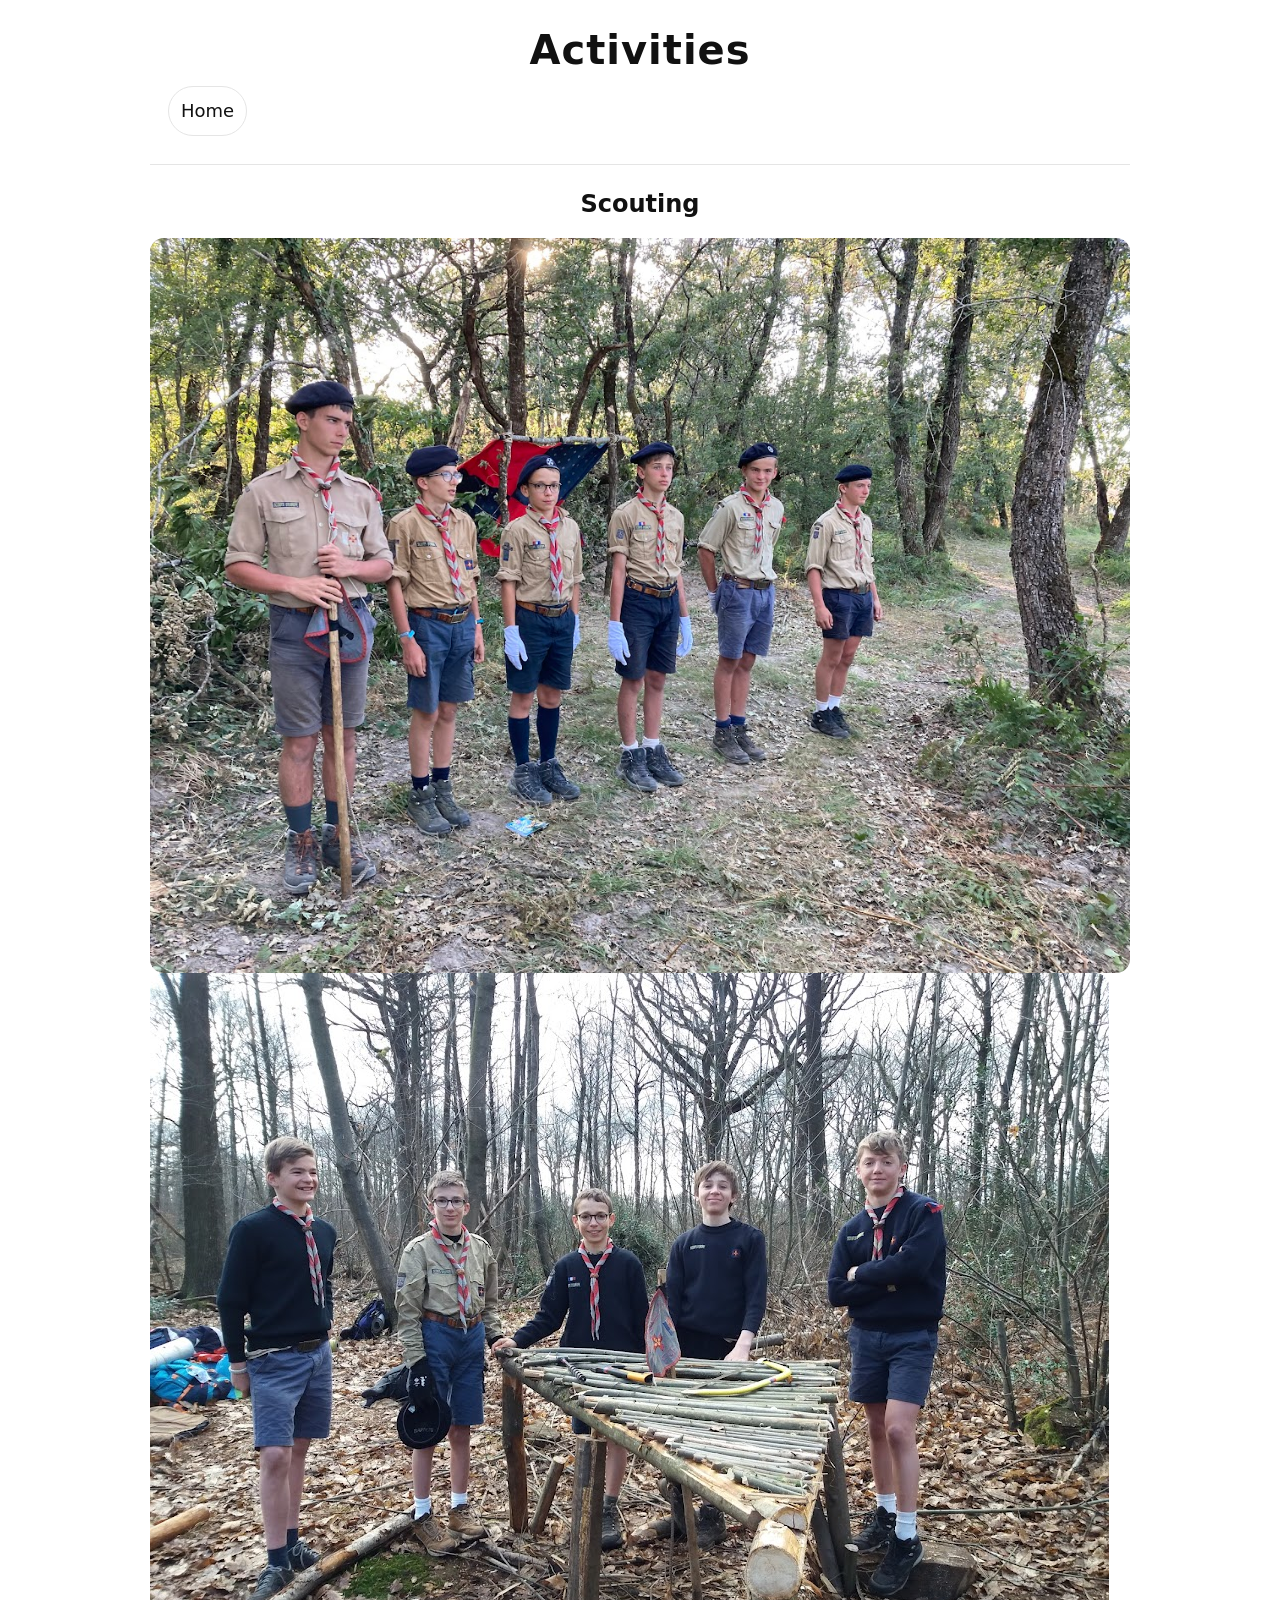
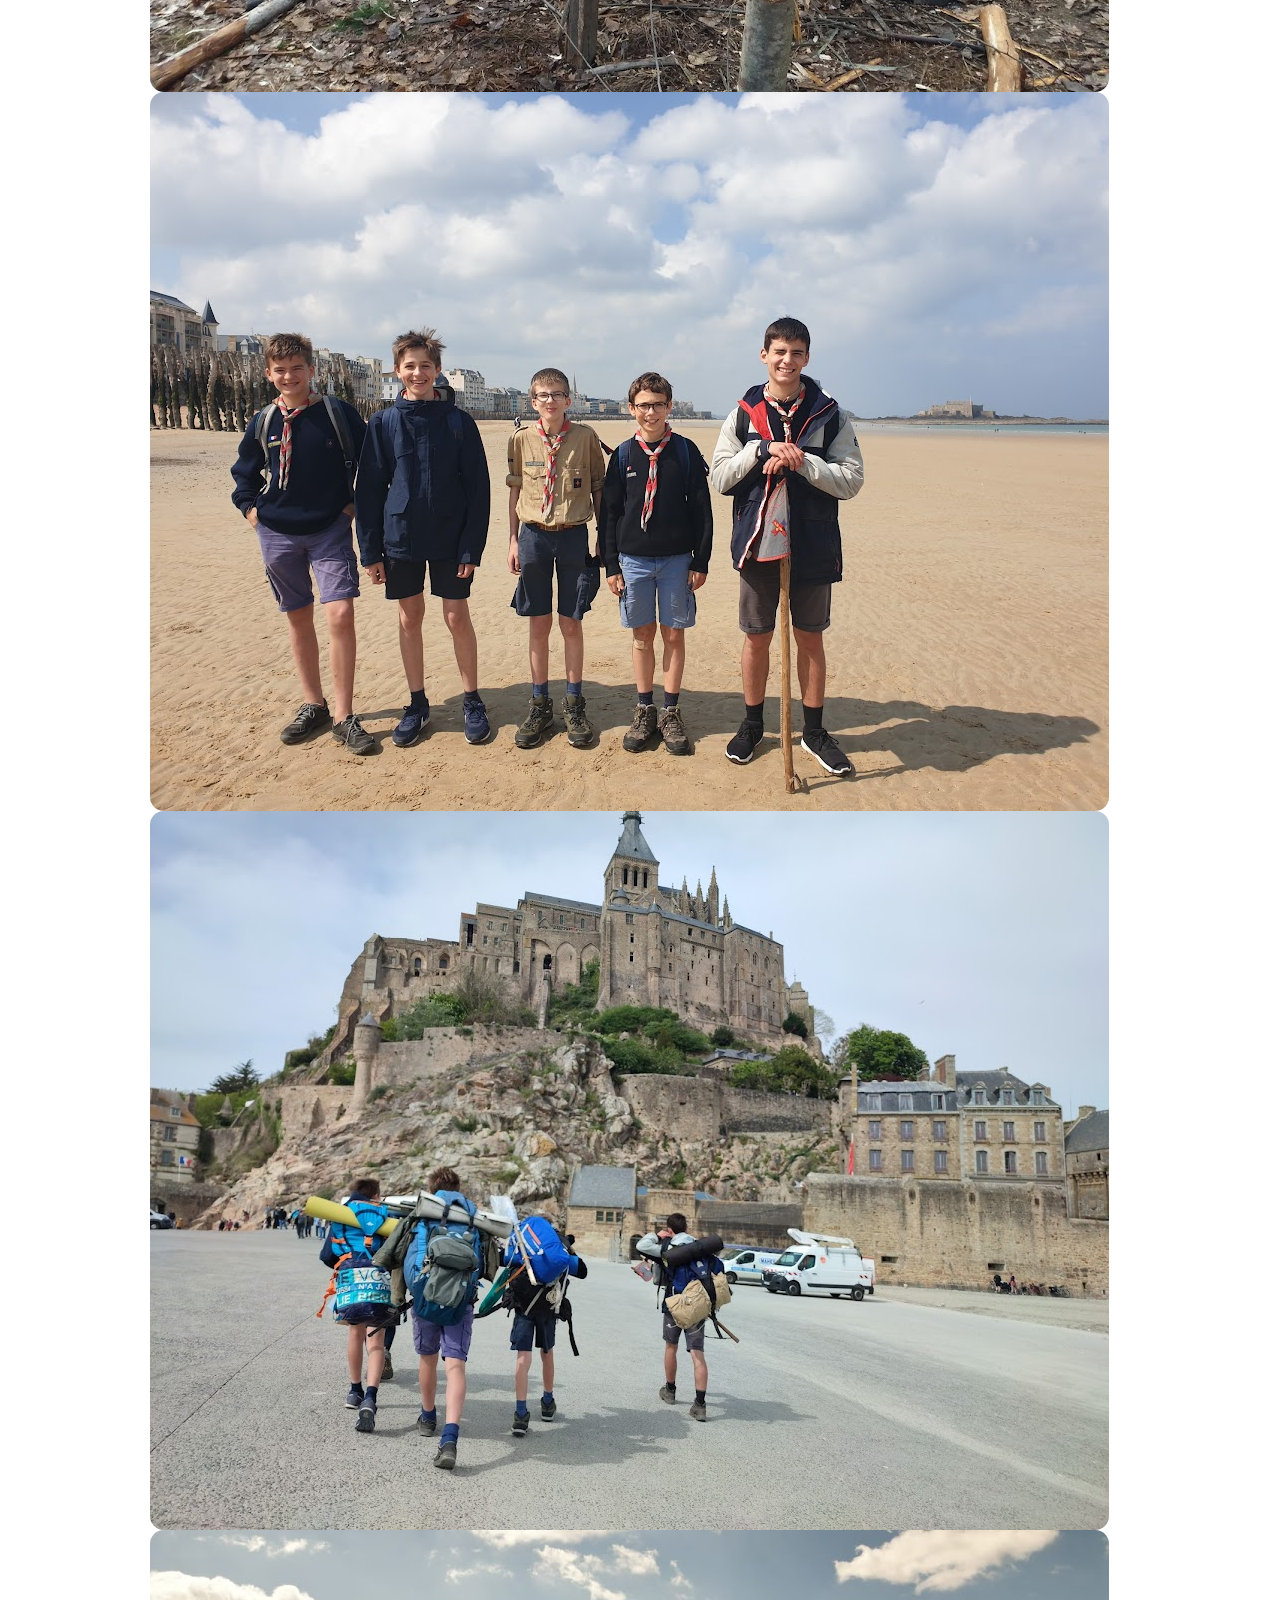
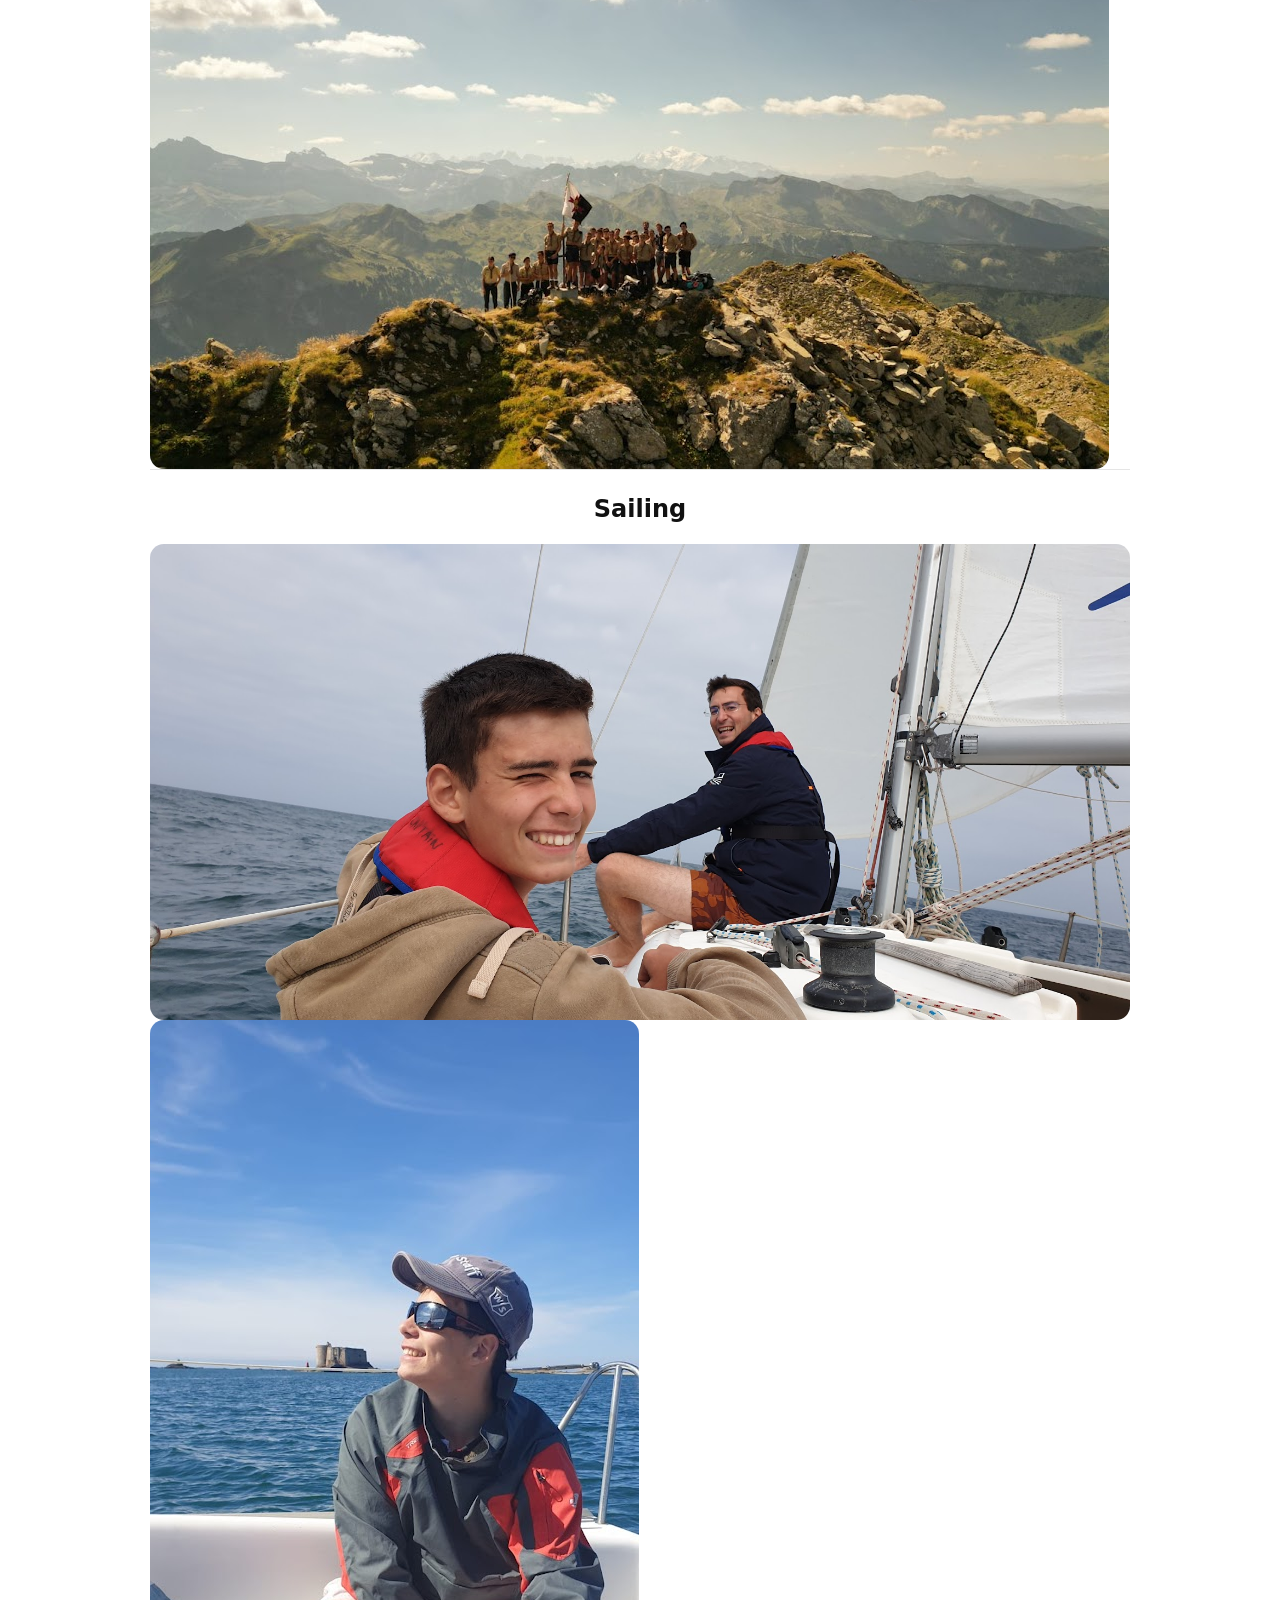
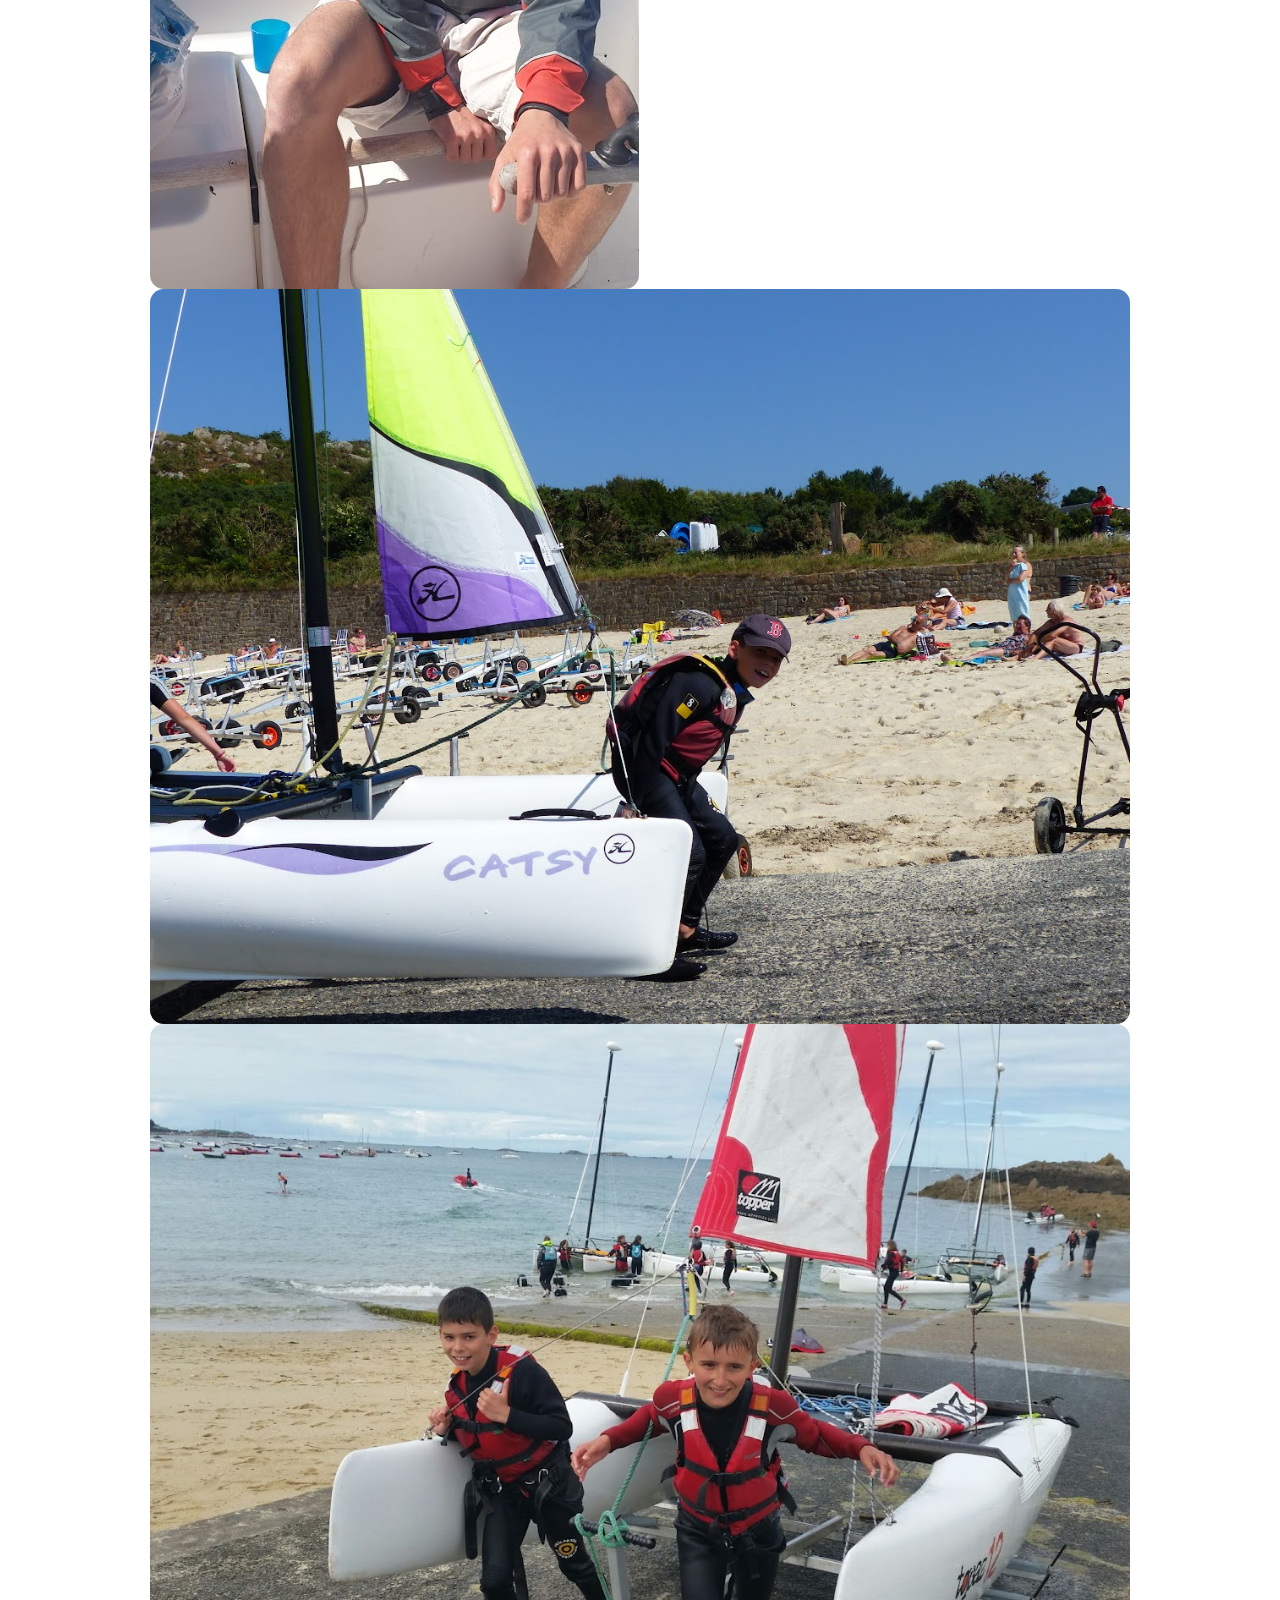
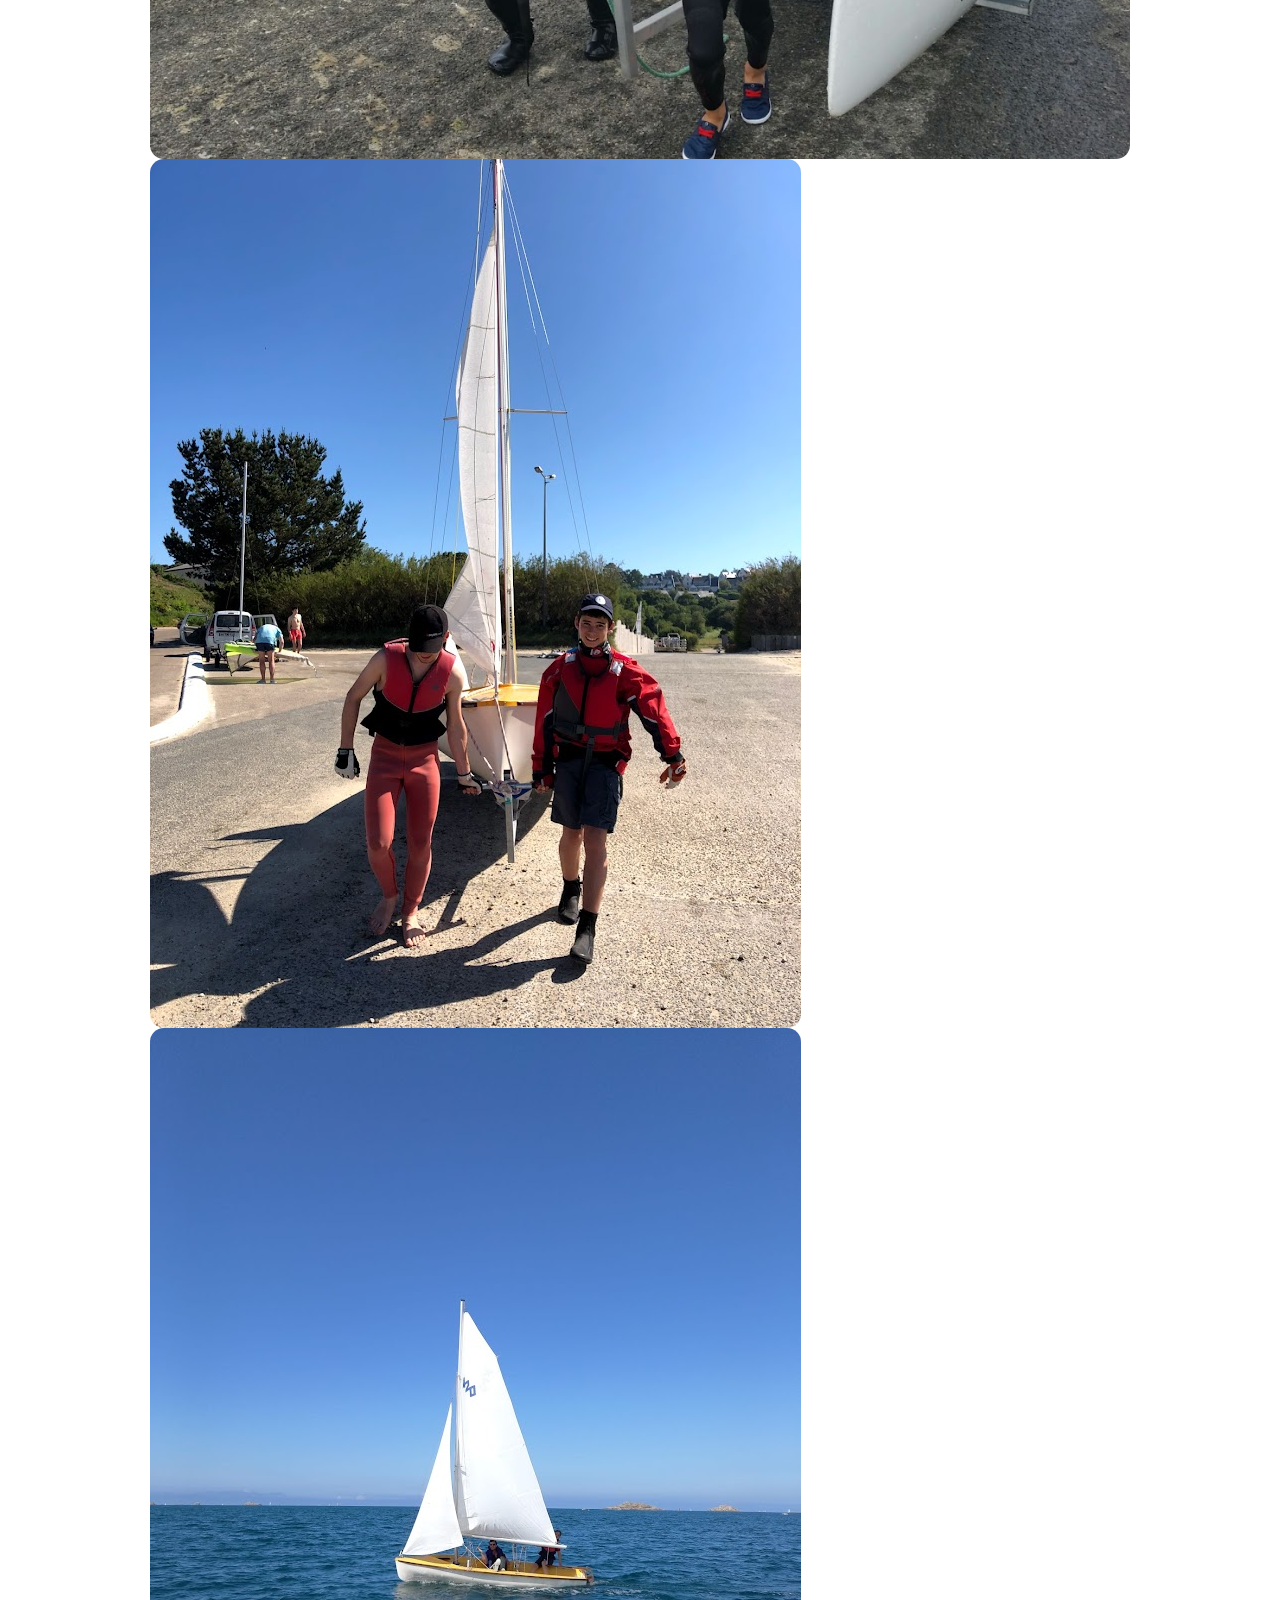
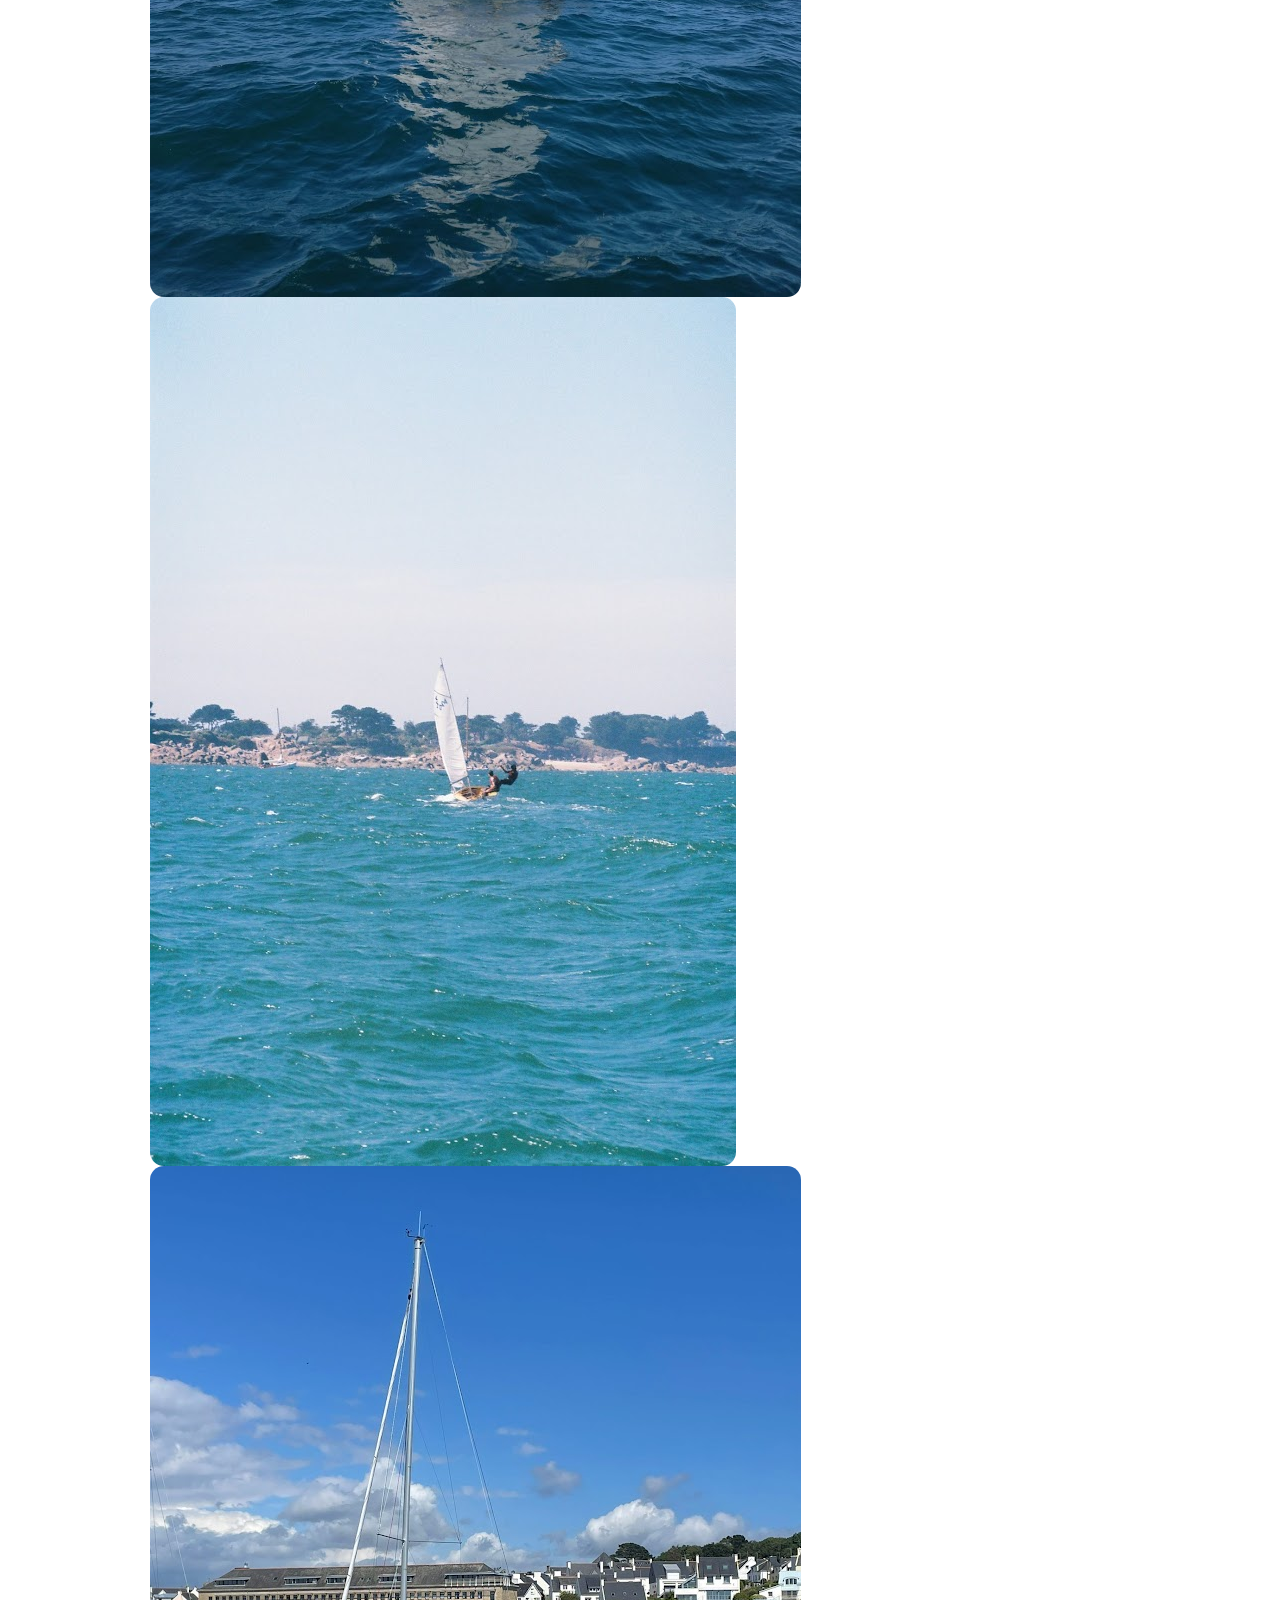
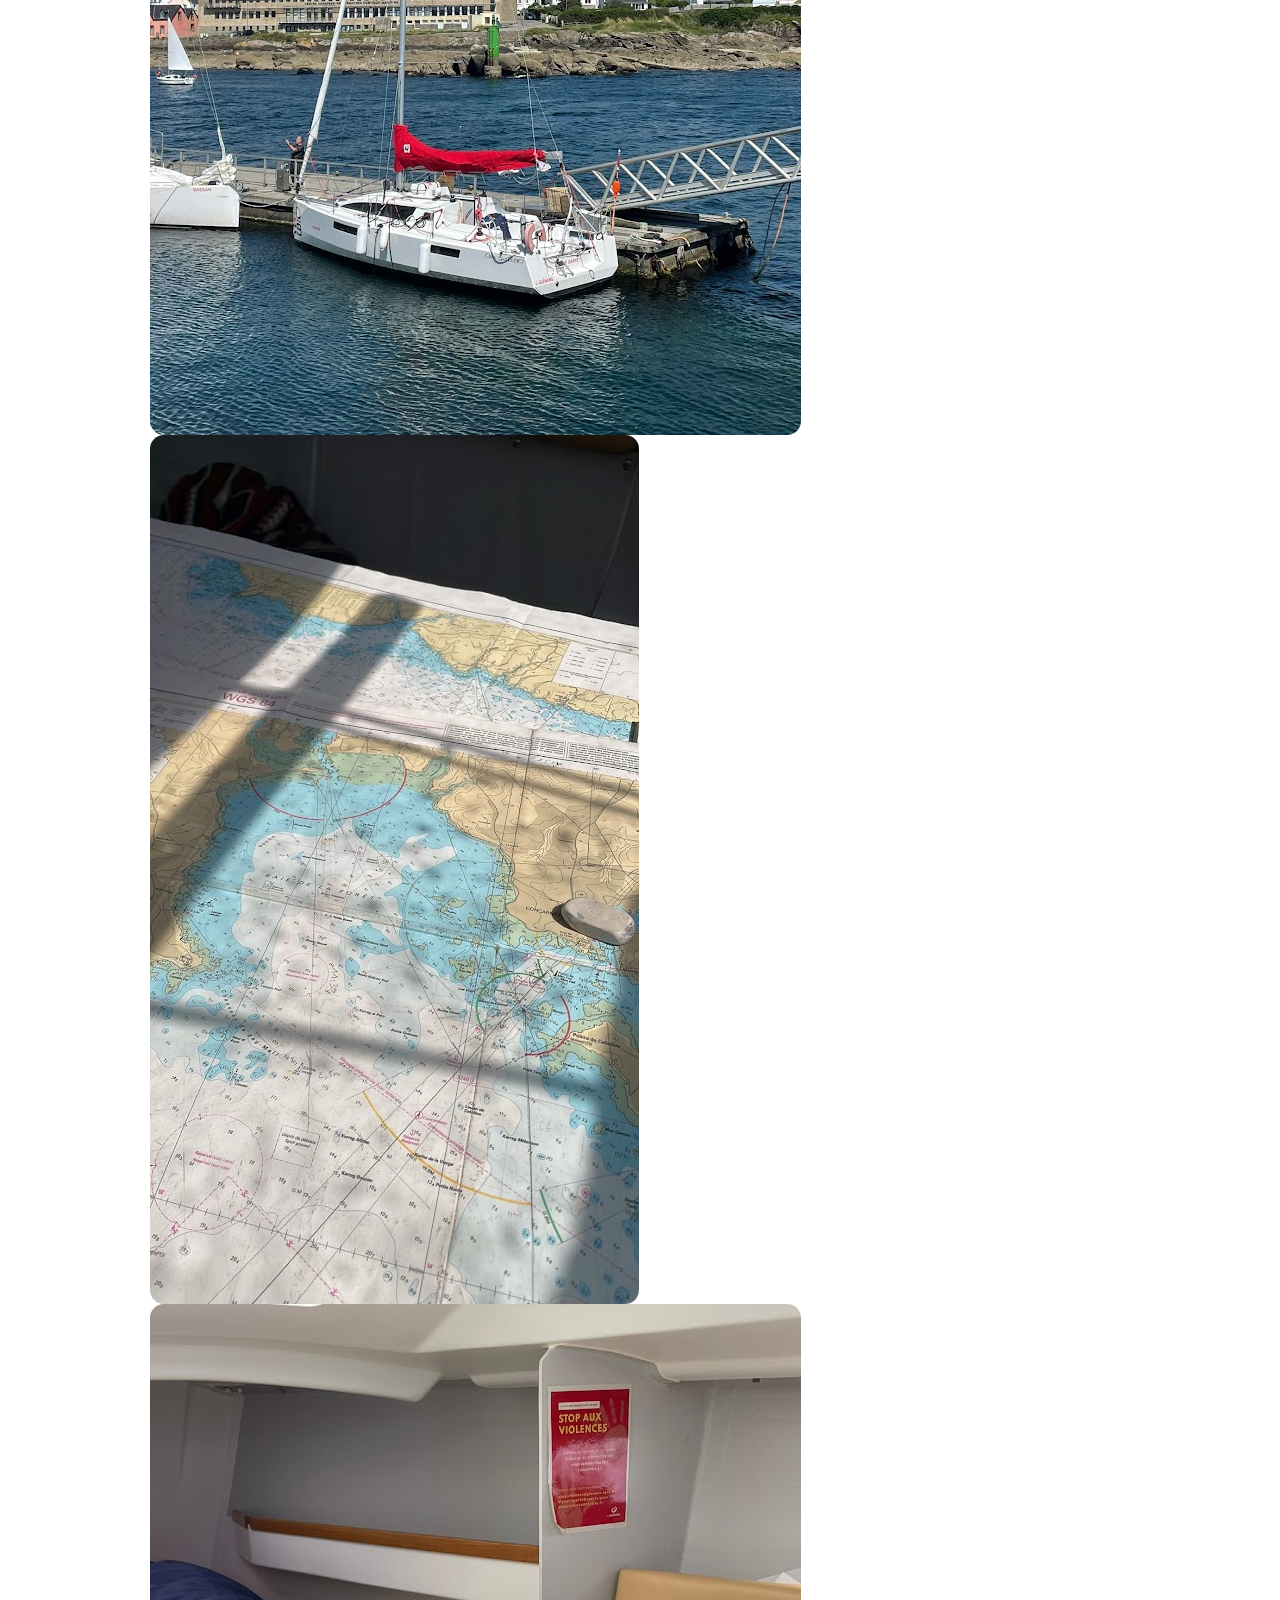
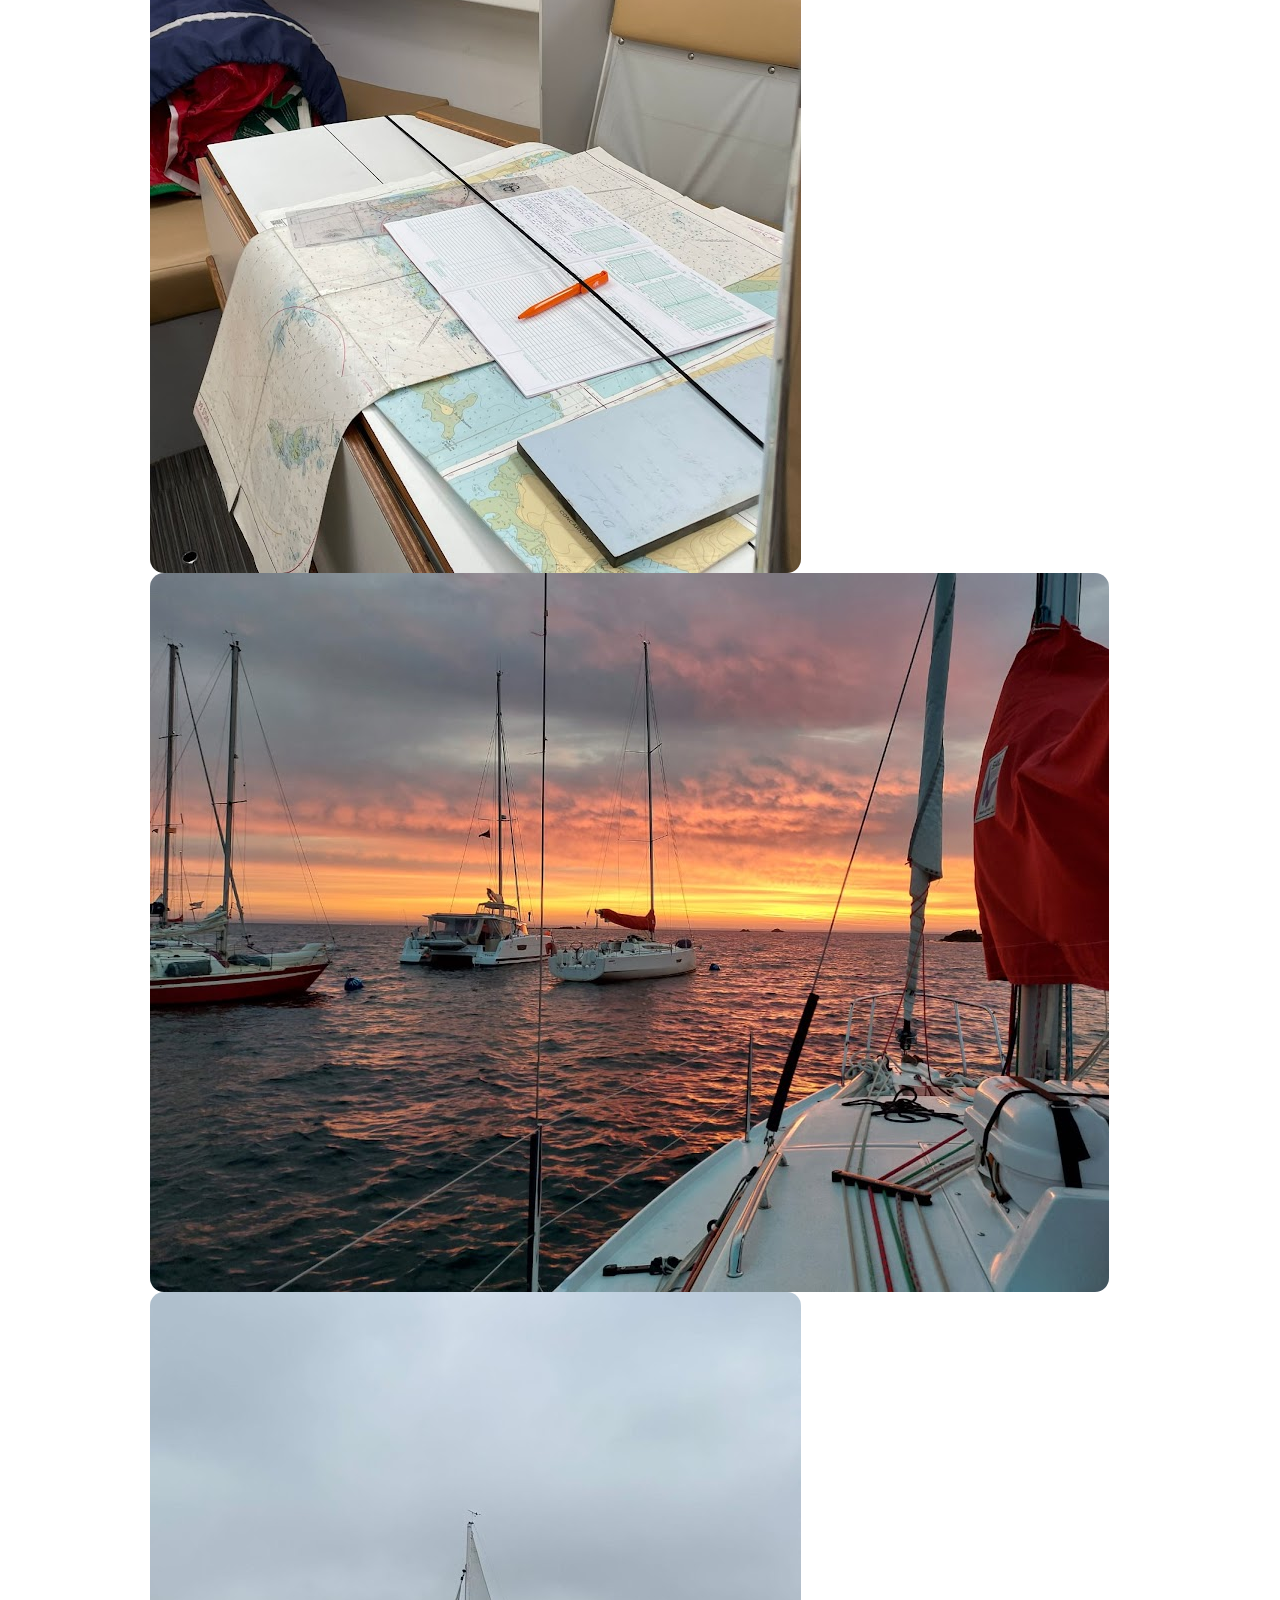
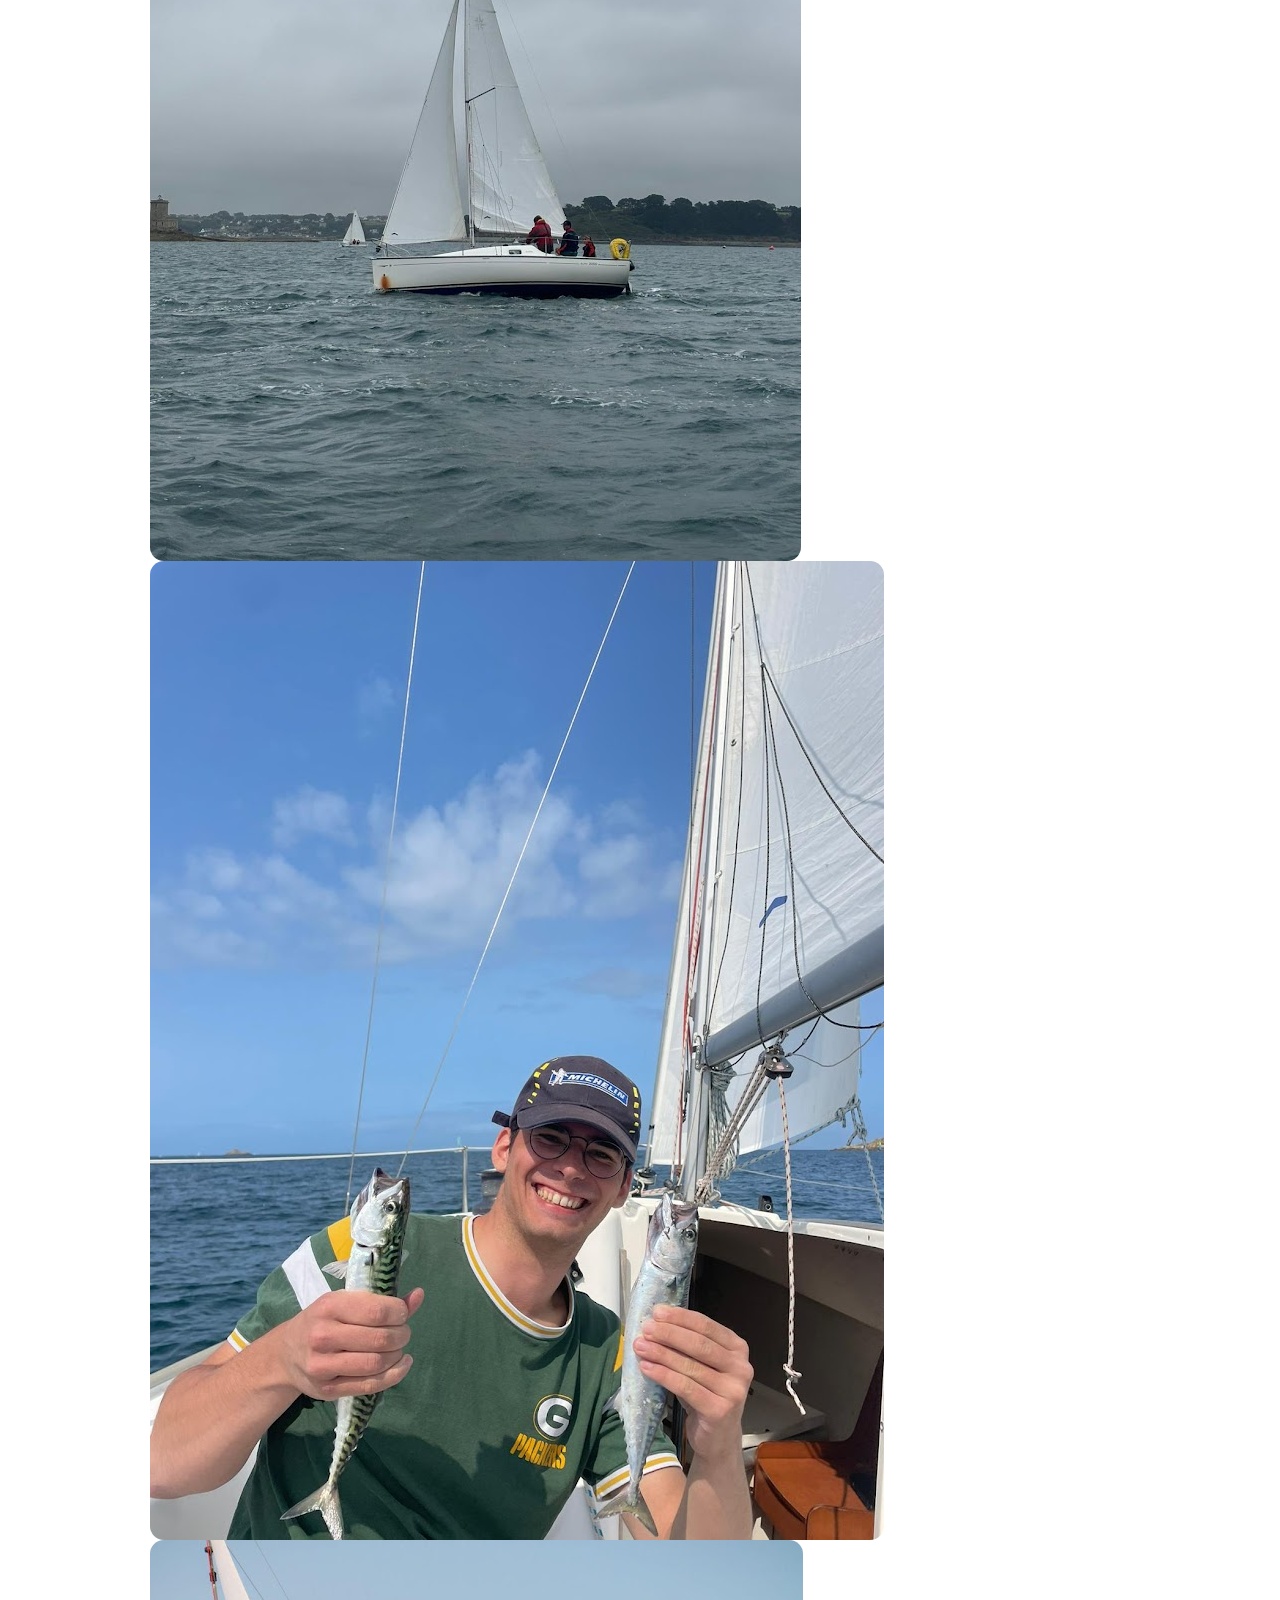
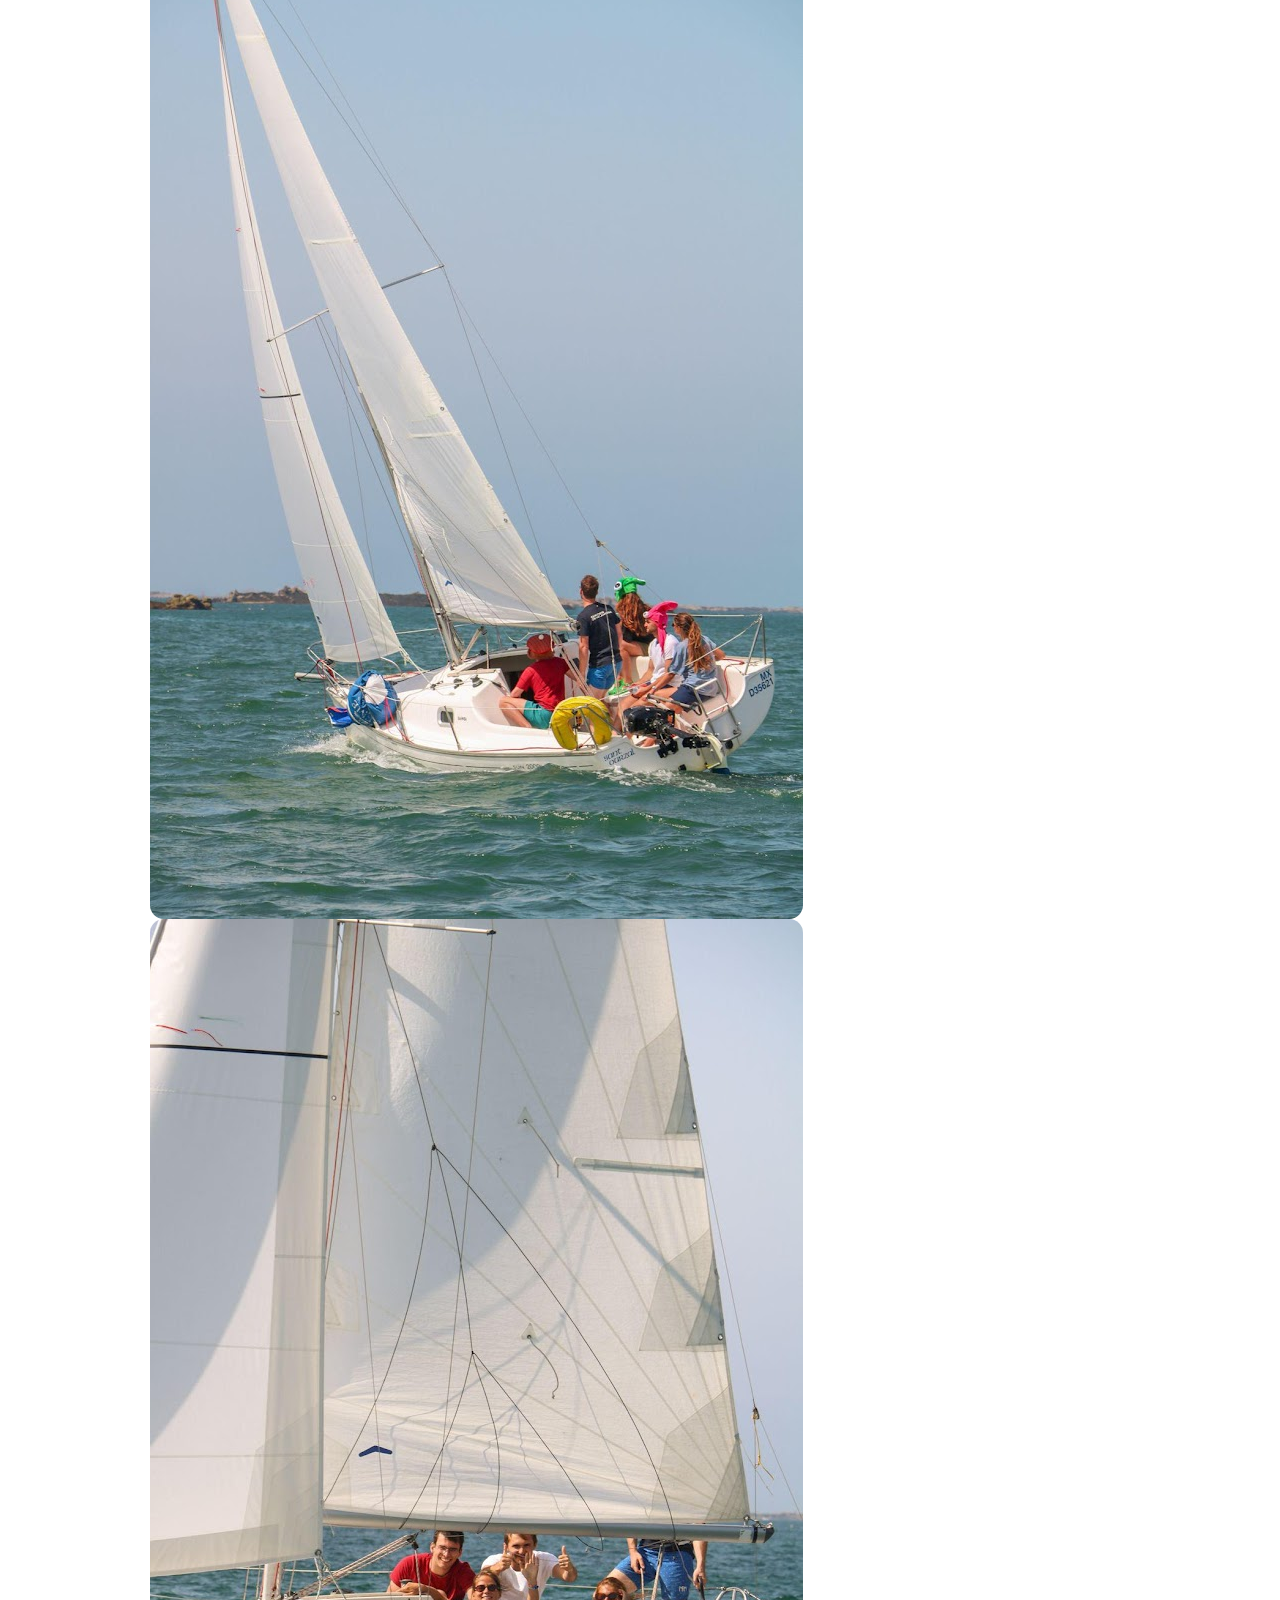
<file: activities.html>
<!DOCTYPE html>
<html lang="en">
<head>
    <meta charset="UTF-8">
    <meta name="viewport" content="width=device-width, initial-scale=1.0">
    <title>Activities</title>
    <link rel="stylesheet" href="styles.css">
    <script src="script.js"></script>
</head>
<body>
    <header>
        <h1>Activities</h1>
        <nav>
            <a href="../index.html">Home</a>
        </nav>

    </header>

    <section class="activity-section">
        <h2>Scouting</h2>
        <div><img src="img/scout patrouille.jpeg" alt="scout patrol">

        <img src="img/table scout.jpg" alt="">
        <img src="img/Scout Saint Malo.jpg" alt="">

        <img src="img/mt saint michel scout.jpg" alt="">
        <img src="img/routiers en haut de la montagne.jpg" alt=""></div>
        
    </section>

    <section class="activity-section">
        <h2>Sailing</h2>

        <div>
        <img src="img/Sun 2000 2021.jpg" alt="sun 2000 2021">

        <img src="img/ben à la barre sailing.jpg" alt="">

        <img src="img/catsy sailing.JPG" alt="catsy benoit">

        <img src="img/benoit guilhem Topaz 12.jpg" alt="topaz with Guilhem">

        <img src="img/mise à l'eau 420.jpg" alt="">

        <img src="img/420 temps calme.jpg" alt="">

        <img src="img/trapèze 420.jpg" alt="">
        <img src="img/Django_980_sailing.jpg" alt="">
        <img src="img/map_sailing.jpg" alt="">
        <img src="img/map1_sailing.jpg" alt="">
        <img src="img/sunset_glenans_sailing.jpg" alt="">
        <img src="img/first_regatta_sailing.jpg" alt="">
        <img src="img/ben_fishing_sailing.jpg" alt="">
        <img src="img/second_regatta_sailing.jpg" alt="">
        <img src="img/beautiful_mainsail_sailing.jpg" alt="">
        </div>

    </section>

   

    <section class="activity-section">
        <h2>Drawing & painting</h2>
        <img src="img/harry potter drawing.jpg" alt="hp drawing">
        <img src="img/link_zelda_drawing.jpg" alt="link drawing">
        <img src="img/slave horseman drawing.JPG" alt="slave horseman">
        <img src="img/mononoke drawing.JPG" alt="mononoke drawing">
        <img src="img/old man drawing.jpg" alt="">
        <img src="img/shoe design.jpg" alt="">
        <img src="img/GT40 drawing.JPG" alt="">
        <img src="img/skateboard drawing.jpg" alt="">
        <img src="img/Fusain parapluie.jpg" alt="umbrella">
        <img src="img/gabrielle painting.jpg" alt="">
        <img src="img/domitille drawing.jpg" alt="">
        <img src="img/quentin drawing.jpg" alt="">
        <img src="img/modist drawing.jpg" alt="">
        <img src="img/marin zoom drawing.jpeg" alt="">
        <img src="img/poivrot_drawing.jpg" alt="">

        
        <h2>Design project</h2>
        <img src="img/chair design 1.JPG" alt="">
        <img src="img/chair design 2.JPG" alt="">
        <img src="img/chair design 3.JPG" alt="">
    </section>

    <section class="activity-section">
        <h2>Theater</h2>
        <div><img src="img/treize à table tel.jpg" alt=""></div>
        
    </section>

    
</body>
</html>
</file>
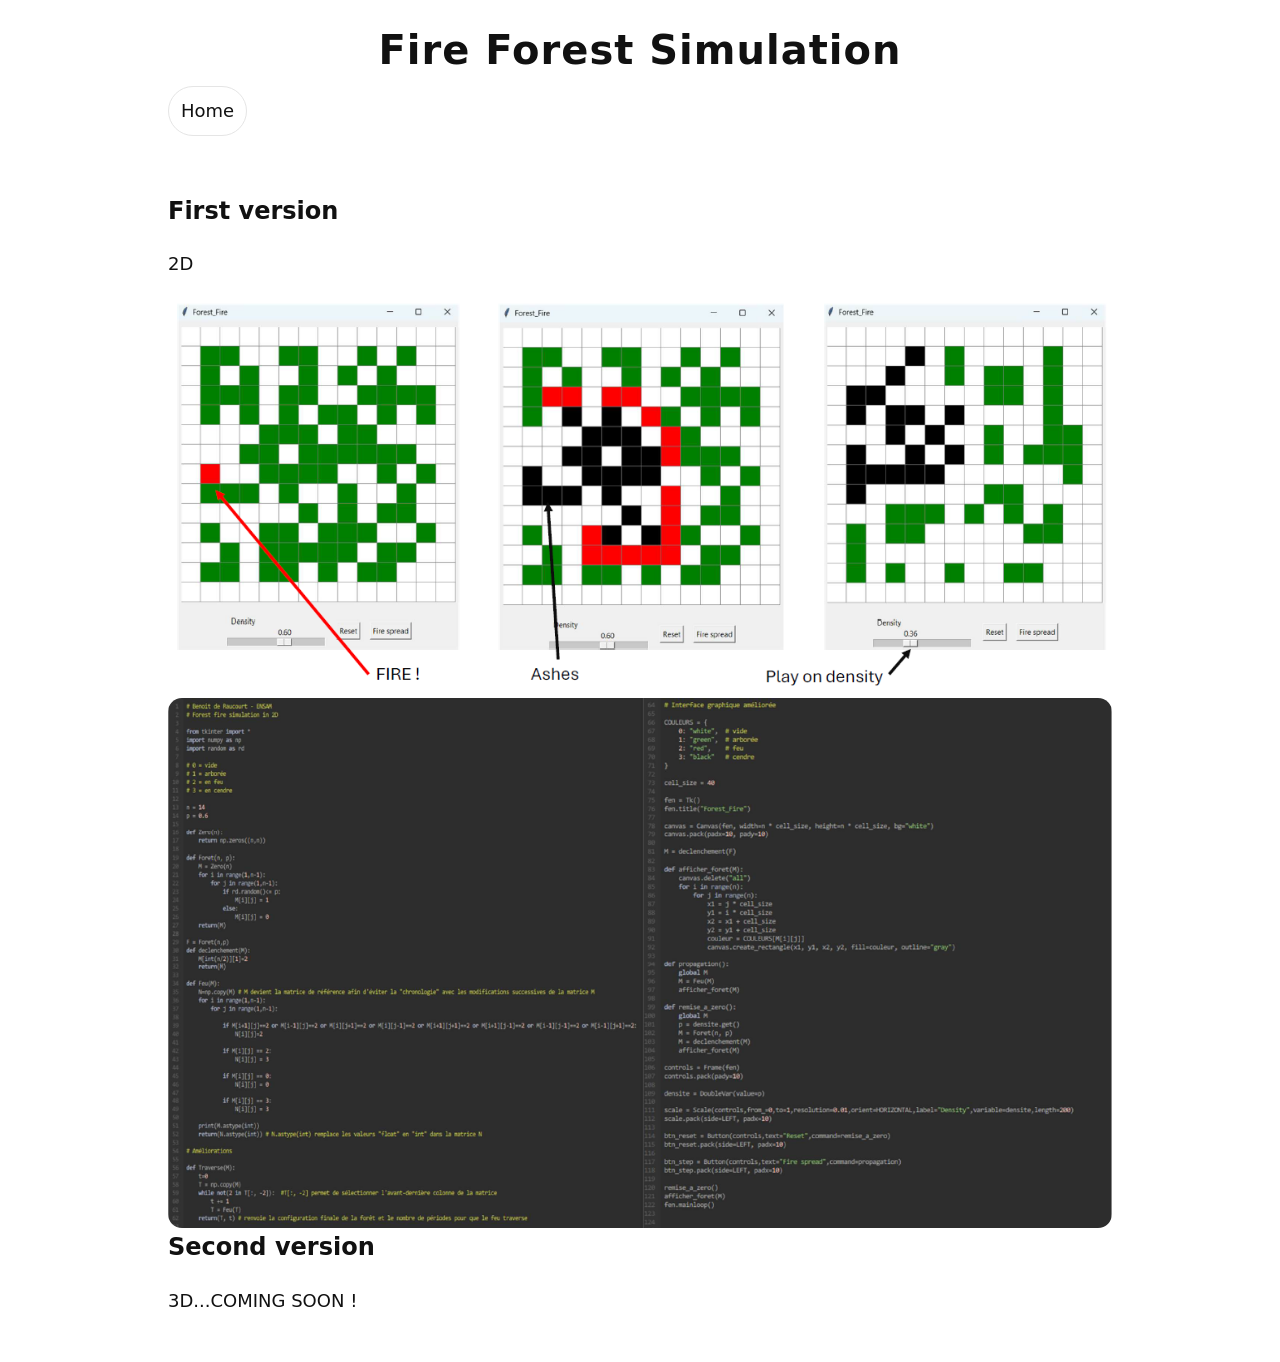
<file: Fire_forest.html>
<!DOCTYPE html>
<html lang="en">
<head>
    <meta charset="UTF-8">
    <meta name="viewport" content="width=device-width, initial-scale=1.0">
    <title>Fire forest simulation</title>
    <link rel="stylesheet" href="styles.css" />
</head>
<body>
    <header>
        <h1>Fire Forest Simulation</h1>
        <nav>
            <a href="index.html">Home</a>
        </nav>
    </header>
    <main>
        <h2>First version</h2>
        <p>2D</p>
        <img src="img/Fire_forest_1.png" alt="">
        <img src="img/Fire_forest_2.png" alt="">
        <h2>Second version</h2>
        <p>3D...COMING SOON !</p>
    </main>

<script src="script.js"></script>
</body>
</html>
</file>
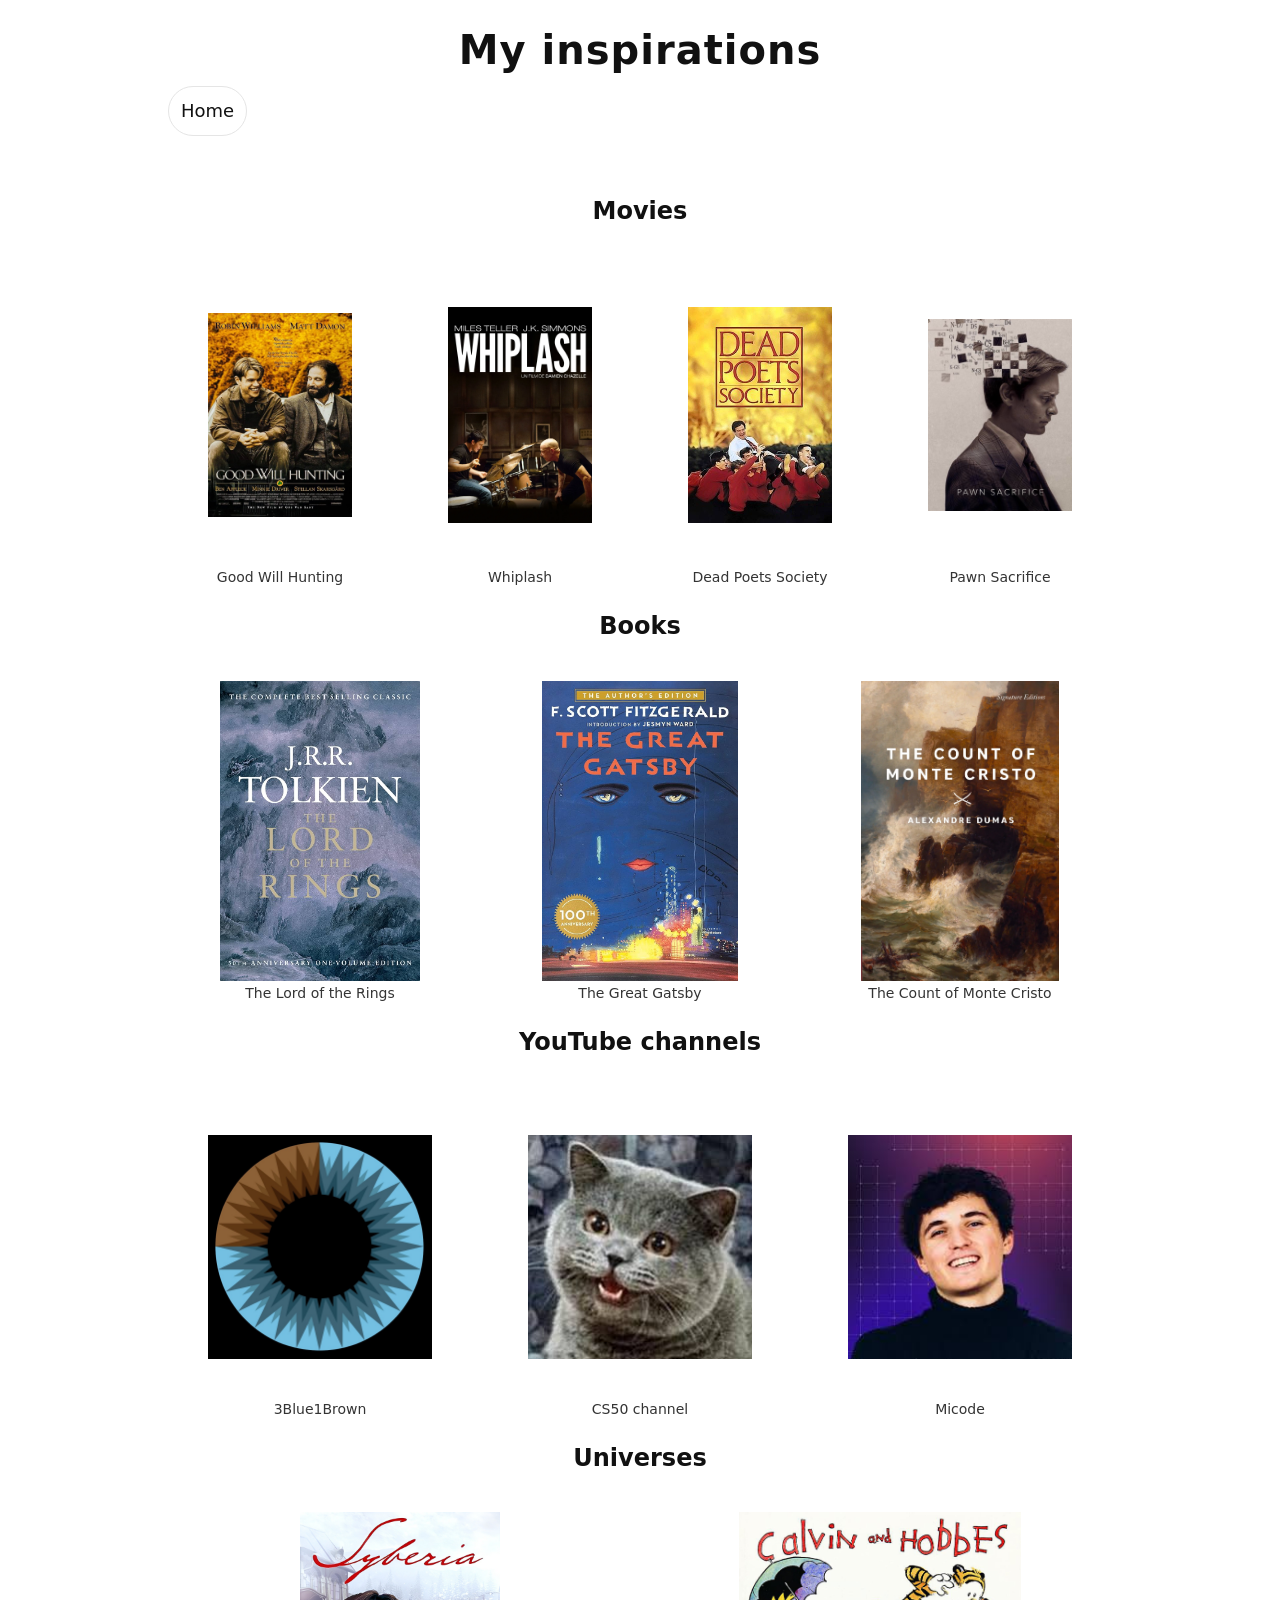
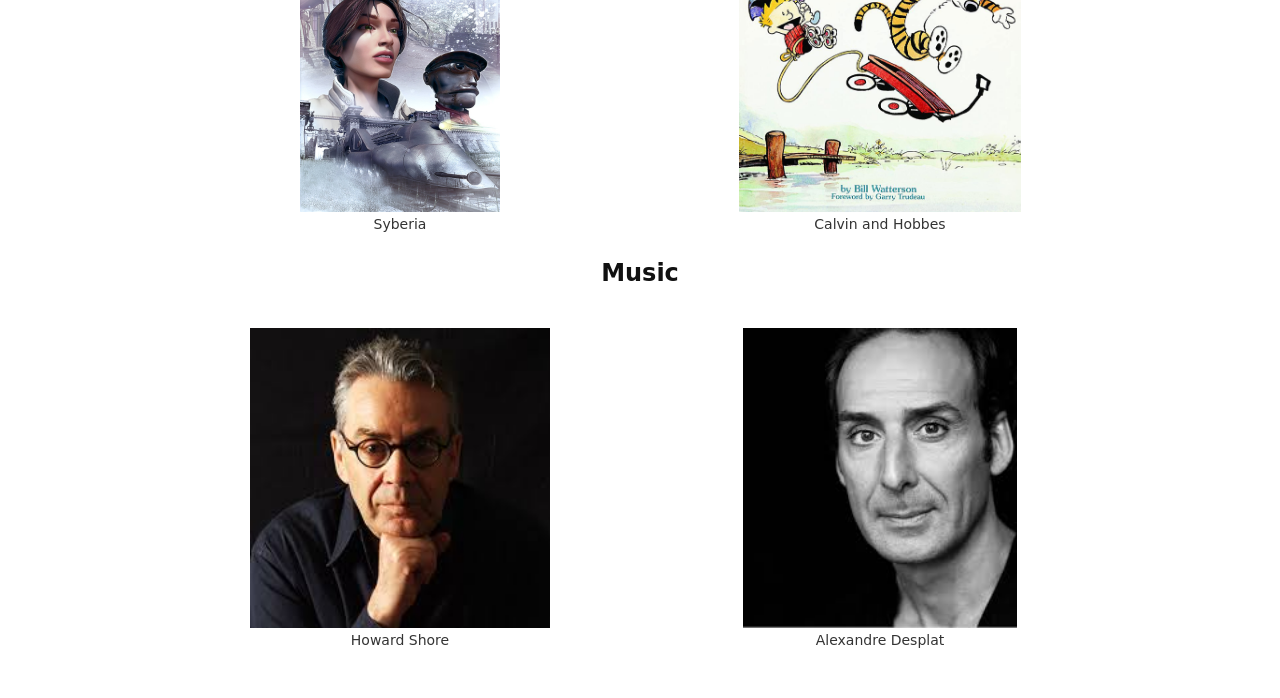
<file: Inspirations.html>
<!DOCTYPE html>
<html lang="en">
<head>
    <meta charset="UTF-8">
    <meta name="viewport" content="width=device-width, initial-scale=1.0">
    <title>Inspirations</title>
    <link rel="stylesheet" href="styles.css" />
    <script src="script.js"></script>
</head>
<body>
    <header>
        <h1 class="center">My inspirations</h1>
        <nav>
            <a href="../index.html">Home</a>
        </nav>
    </header>
    <main>
        <h2 class="center">Movies</h2>
        <div class="inspiration-gallery">


            <figure class="inspiration-figure">
                <img src="img/Will Hunting affiche.jpg" alt="affiche Will Hunting">
                <figcaption>Good Will Hunting</figcaption>
            </figure>

            <figure>
                <img src="img/Whiplash affiche.webp" alt="affiche Whiplash">
                <figcaption>Whiplash</figcaption>
            </figure>

            <figure>
                <img src="img/Deads Poets Society.jpg" alt="Dead Poets Society">
                <figcaption>Dead Poets Society</figcaption>
            </figure>

            <figure>
                <img src="img/pawn sacrifice poster.jpg" alt="Pawn Sacrifice">
                <figcaption>Pawn Sacrifice</figcaption>
            </figure>
        </div>

        <h2 class="center">Books</h2>
        <div class="inspiration-gallery">


            <figure class="inspiration-figure">
                <img src="img/LOTR book cover.jpg" alt="LOTR book cover">
                <figcaption>The Lord of the Rings</figcaption>
            </figure>

            <figure>
                <img src="img/Gatsby book cover.jpg" alt="The Great Gatsby book cover">
                <figcaption>The Great Gatsby</figcaption>
            </figure>

            <figure>
                <img src="img/Count of Monte Cristo.webp" alt="Monte Cristo book cover">
                <figcaption>The Count of Monte Cristo</figcaption>
            </figure>
        </div>

        <h2 class="center">YouTube channels</h2>
        <div class="inspiration-gallery">


            <figure class="inspiration-figure">
                <img src="img/3blue1brown.jpg" alt="3blue1brown logo">
                <figcaption>3Blue1Brown</figcaption>
            </figure>

            <figure>
                <img src="img/CS50.jpg" alt="CS50 channel logo">
                <figcaption>CS50 channel</figcaption>
            </figure>

            <figure>
                <img src="img/Micode logo.jpg" alt="Micode logo">
                <figcaption>Micode</figcaption>
            </figure>
        </div>

        <h2 class="center">Universes</h2>
        <div class="inspiration-gallery">
            <figure class="inspiration-figure">
                <img src="img/Syberia poster.jpg" alt="Syberia">
                <figcaption>Syberia</figcaption>
            </figure>
            <figure>
                <img src="img/calvin and hobbes.jpg" alt="">
                <figcaption>Calvin and Hobbes</figcaption>
            </figure>

        </div>

        <h2 class="center">Music</h2>
        <div class="inspiration-gallery">
            <figure class="inspiration-figure">
                <img src="img/Howard shore.jpg" alt="Howard Shore">
                <figcaption>Howard Shore</figcaption>
            </figure>
            <figure>
                <img src="img/Alexandre Desplat.jpg" alt="Alexandre Desplat">
                <figcaption>Alexandre Desplat</figcaption>
            </figure>

        </div>

        
        
    </main>
    
    
    
</body>
</html>
</file>
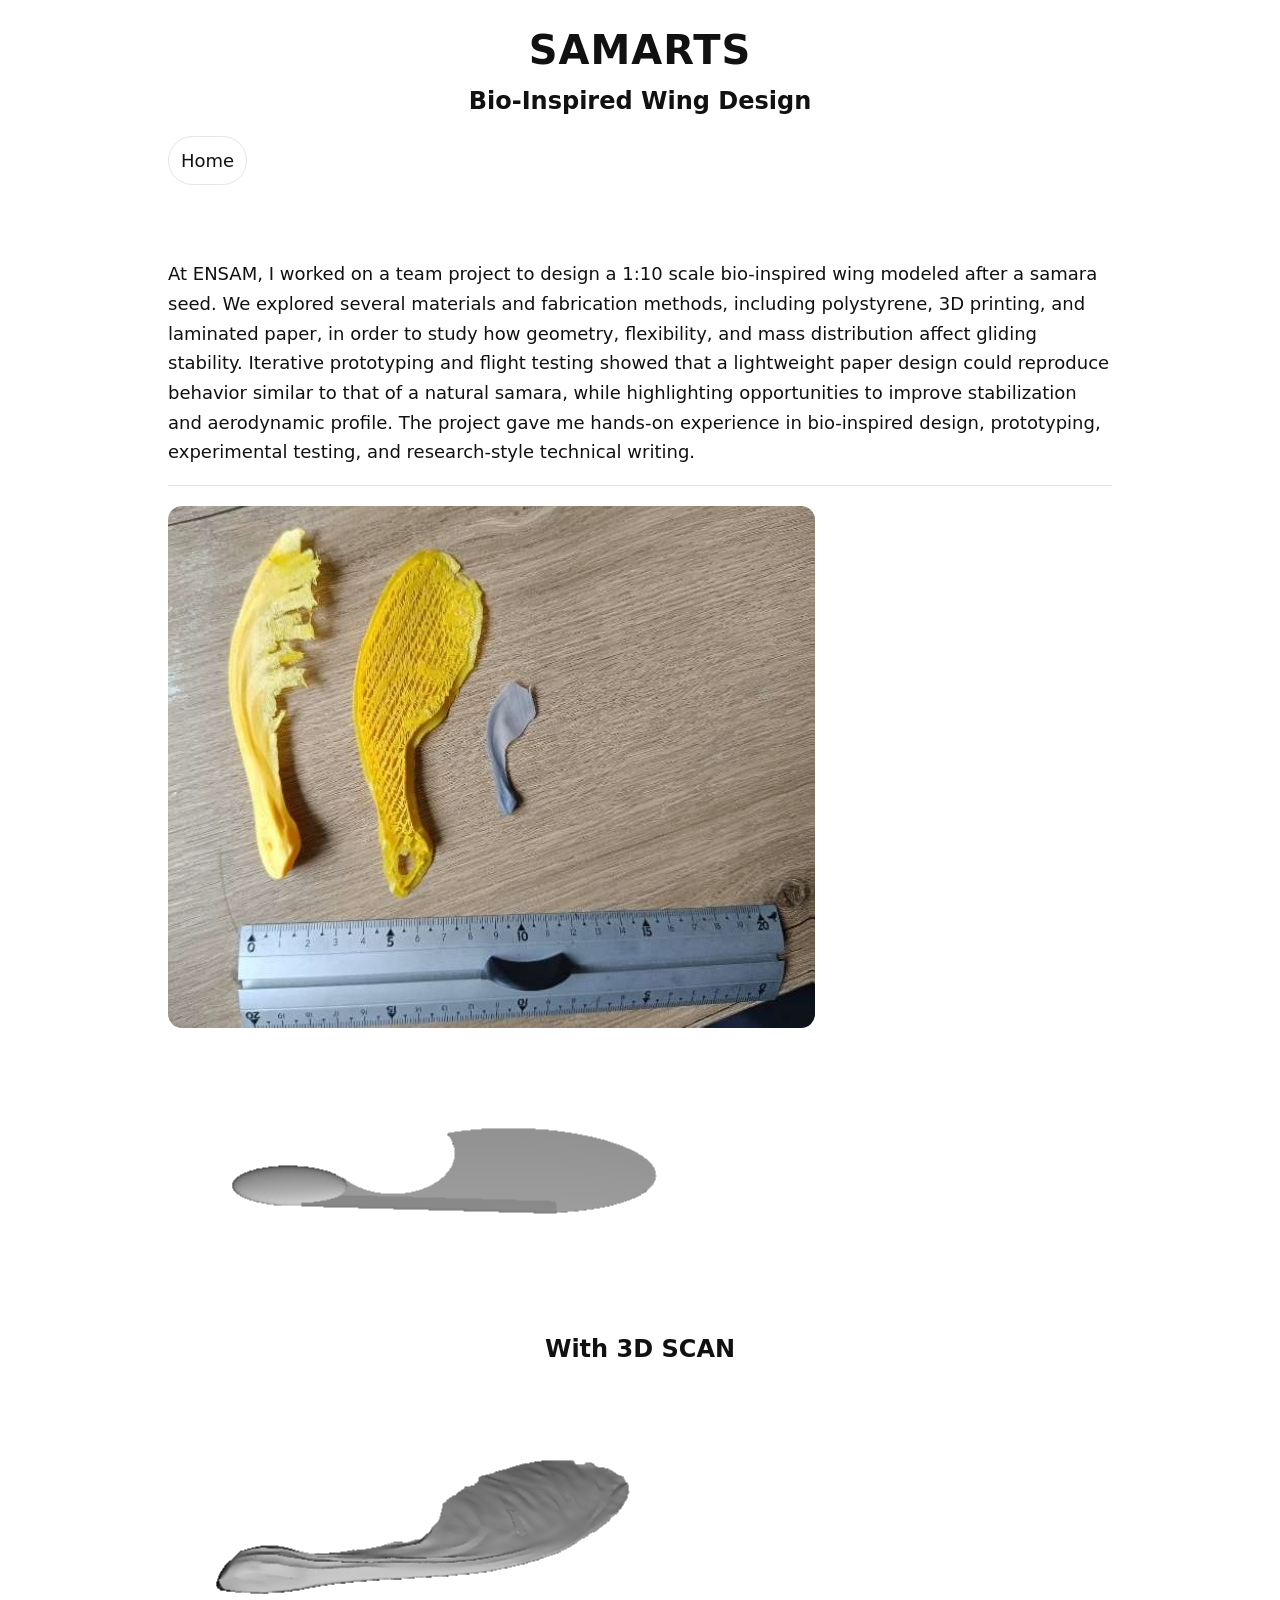
<file: Samarts.html>
<!DOCTYPE html>
<html lang="en">
<head>
    <meta charset="UTF-8">
    <meta name="viewport" content="width=device-width, initial-scale=1.0">
    <title>SAMARTS</title>
    <link rel="stylesheet" href="styles.css" />
    <script src="script.js"></script>
</head>
<body>
    <header>
        <h1>SAMARTS</h1>
        <h2>Bio-Inspired Wing Design</h2>
        <nav>
            <a href="index.html">Home</a>
        </nav>
    </header>
    <main>
        
        <p>At ENSAM, I worked on a team project to design a 1:10 scale bio-inspired wing modeled after a samara seed. We explored several materials and fabrication methods, including polystyrene, 3D printing, and laminated paper, in order to study how geometry, flexibility, and mass distribution affect gliding stability. Iterative prototyping and flight testing showed that a lightweight paper design could reproduce behavior similar to that of a natural samara, while highlighting opportunities to improve stabilization and aerodynamic profile. The project gave me hands-on experience in bio-inspired design, prototyping, experimental testing, and research-style technical writing.</p>

        <section class="activity-section">
            <img src="img/SAMARTS_1.jpg" alt="">
            <img src="img/SAMARTS_2.png" alt="">
            <h2>With 3D SCAN</h2>
            <img src="img/SAMARTS_3.png" alt="">
        </section>
    </main>


</body>
</html>
</file>
<file: styles.css>
:root {
  --bg: #ffffff;
  --text: #111111;
  --muted: #666666;
  --border: #e5e5e5;
  --card: #ffffff;
  --hover: #f2f2f2;
}

html[data-theme="dark"] {
  --bg: #0f1115;
  --text: #eaeaea;
  --muted: #b0b0b0;
  --border: #2a2f3a;
  --card: #141824;
  --hover: #1b2231;
}

body {
  background: var(--bg);
  color: var(--text);
}

*{
    box-sizing: border-box;
}

body {
    margin: 0;
    font-family: system-ui, -apple-system, BlinkMacSystemFont, 'Segoe UI', Roboto, Oxygen, Ubuntu, Cantarell, 'Open Sans', 'Helvetica Neue', sans-serif;
    line-height: 1.6;
    font-size: 18px;
}



h1 {
    margin-top: 0;
    font-size: 60px;
    letter-spacing: 1px;
}

h2 {
    margin-top: 16px;
    font-size: 30px;
}



a{
    text-decoration: none;
}

a:hover {
    text-decoration: underline;
}



.project-card {
    border: 2px solid var(--border);
    border-radius: 16px;
    padding: 18px;
    flex: 1;
    min-width: 240px;
    transition: transform 150ms ease, box-shadow 150ms ease;
}





.project-card:hover {
    transform: translateY(-3px);
    box-shadow: 0 8px 20px var(--hover);
}

.project-card a:hover {
    text-decoration: underline;
}



html {
  scroll-behavior: smooth;
}

.project-link {
    display: block;
    color: inherit;
    text-decoration: none;
}

.project-link:hover {
    text-decoration: none;
}

@media (max-width: 600px) {
    header,
    main{
        padding: 16px;
    }

    h1 {
        font-size: 32px;
    }

    .projects {
        gap: 12px;
    } 

    .project-card {
        min-width: 100%;
    }
}

footer {
    max-width: 900px;
    margin: 0 auto;
    padding: 24px;
    color: #666
}

.inspirations {
    display: flex;
    gap: 16px;
    flex-wrap: wrap;
    font-size: 40px;
}

.inspiration-card{
    font-size: 40px;
    border: 2px solid var(--border);
    border-radius: 16px;
    flex: 1;
    min-width: 240px;
    transition: transform 150ms ease, box-shadow 150ms ease;  
}

.inspiration-link h2{
  font-size: 40px;
}

.inspiration-card:hover {
    transform: translateY(-3px);
    box-shadow: 0 8px 20px var(--hover)
}

.inspiration-link {
    display: block;
    padding: 16px;
    color: inherit;
    text-decoration: none;
}

img {
    max-width: 100%;
    height: auto;
    border-radius: 12px;
}

.inspiration-gallery {
  display: grid;
  grid-template-columns: repeat(auto-fit, minmax(160px, 1fr));
  gap: 16px;
  margin-top: 16px;
}

.inspiration-gallery img {
  width: 100%;
  height: 300px;      /* taille identique */
  object-fit: contain;
  background: var(--bg);
  display: block;
}

.inspiration-gallery figcaption {
  margin-top: 1px;
  font-size: 14px;
  opacity: 0.85;
  border-radius: 20px;
}

.inspiration-gallery figcaption {
  text-align: center;
}

.center {
    text-align: center;
}

.button {
    border-radius: 7px;
    background-color: rgb(255, 255, 255);
}




.photo-profil {
    width: 200px;
    height: 200px;
    object-fit: cover;
    border-radius: 50%;
    display: block;
    margin: 0 auto 16px;
}

header {
    text-align: center;
}

.timeline {
    text-align: center;
}

#map { 
    height: 420px;
 }

.metro {
  list-style: none;
  margin: 24px 0 0;
  padding: 0;
  position: relative;
  font-size: 30px;
}

.metro::before {
  content: "";
  position: absolute;
  left: 10px;
  top: 0;
  bottom: 0;
  width: 6px;
  background: #a6c66b;
  border-radius: 999px;
}
.stop {
  position: relative;
  margin-left: 48px;
  margin-bottom: 18px;
  padding: 14px 16px;
  border: 1px solid #e5e5e5;
  border-radius: 16px;
  background: white;
}

.stop::before {
  content: "";
  position: absolute;
  left: -48px;
  top: 18px;
  width: 16px;
  height: 16px;
  border-radius: 50%;
  background: #111;
  border: 4px solid #59b759;
}



.meta {
  display: inline-block;
  margin: 6px 0 10px;
  padding: 4px 10px;
  border: 1px solid #e5e5e5;
  border-radius: 999px;
  font-size: 25px;
  opacity: 0.85;
}
.stop {
  transition: transform 150ms ease, box-shadow 150ms ease;
}

.stop:hover {
  transform: translateY(-2px);
  box-shadow: 0 10px 24px rgba(0, 0, 0, 0.08);
}

.stop-photo {
  width: 180px;      /* même largeur pour toutes */
  height: 120px;     /* même hauteur pour toutes */
  object-fit: cover; /* PAS de déformation */
  object-position: center;
}
.stop {
  position: relative;      /* indispensable pour que absolute se base sur le bloc */
  padding-top: 10px;       /* un peu d'air */
  padding-right: 70px;     /* réserve de la place pour le logo */
}

.stop-logo {
  position: absolute;
  top: 16px;
  right: 16px;
  width: 100px;
  height: 100px;
  object-fit: contain;     /* pas déformé */
}

/* Cursus / cartes */
.stop {
  background: var(--card);
  border-color: var(--border);
  color: var(--text);
}

/* Tag (meta) */
.meta {
  color: var(--muted);
  border-color: var(--border);
}

/* Ligne métro (si tu l'utilises) */
.metro::before {
  background: var(--border); /* ou une couleur accent si tu veux */
}

/* Liens */
a {
  color: var(--text);
}


.contact-title {
  margin: 0 0 10px;
  text-align: center; /* ou left */
  font-weight: 600;
}

/* Barre réseaux — même style partout (main ou footer) */





.social {
  width: 32px;
  height: 32px;
  border: 1px solid var(--border);
  border-radius: 999px;
  display: inline-flex;
  align-items: center;
  justify-content: center;
  text-decoration: none;
  background: transparent;
}

.social:hover {
  background: var(--hover);
}

/* Si tes logos sont en SVG */
.social .icon,
.social svg {
  width: 16px;
  height: 16px;
  display: block;
  fill: var(--text);
}

/* Si jamais tu utilises des images (PNG) à la place */
.social img {
  width: 16px;
  height: 16px;
  display: block;
  object-fit: contain;
}

.contact-actions {
  display: flex;
  flex-direction: column;
  align-items: center; /* centre les icônes et le bouton */
  gap: 10px;
}

.proto-grid {
  display: grid;
  grid-template-columns: repeat(auto-fit, minmax(260px, 1fr));
  gap: 16px;
  margin-top: 12px;
}

.proto {
  margin: 0;
  border: 1px solid var(--border);
  border-radius: 16px;
  background: var(--card);
  overflow: hidden;
}

.proto img {
  width: 100%;
  height: auto;
  object-fit: cover;
  display: block;
}

.proto figcaption {
  padding: 12px 14px;
  color: var(--text);
  opacity: 0.92;
}

.activities-card {
  border: 2px solid var(--border);
    border-radius: 12px;
    padding: 16px;
    flex: 1;
    min-width: 150px;
    max-width: 300px;
    transition: transform 150ms ease, box-shadow 150ms ease;
    object-fit: contain;
    
  
}

.activities-card:hover {
  transform: translateY(-3px);
  box-shadow: 0 8px 20px var(--hover);
}

.auto-video {
  width: 100%;
  max-width: 900px;
  border-radius: 16px;
  display: block;
  margin: 16px auto;
}

.activities-strip {
  display: grid;
  grid-template-columns: 1fr 1fr; /* 2 images à plat */
  gap: 12px;
  margin-top: 12px;
}

.activities-strip img {
  width: 100%;
  height: 160px;     /* même hauteur = rendu propre */
  object-fit: cover; /* pas aplaties */
  border-radius: 14px;
  display: block;
}

/* mobile : une image par ligne */
@media (max-width: 700px) {
  .activities-strip {
    grid-template-columns: 1fr;
  }
}

/* ===== Readability upgrade (paste at end of styles.css) ===== */

header,
main,
footer {
  max-width: 980px;
  margin: 0 auto;
  padding: 28px 18px;
}

body {
  font-size: 18px;
  line-height: 1.65;
}

h1 {
  font-size: 40px;
  line-height: 1.1;
  margin: 0 0 10px;
}

h2 {
  font-size: 24px;
  margin: 0 0 12px;
}

h3 {
  font-size: 18px;
  margin: 0 0 8px;
}

section {
  margin-top: 44px;
  padding-top: 20px;
  border-top: 1px solid var(--border);
}

nav {
  margin-top: 14px;
  display: flex;
  gap: 10px;
  flex-wrap: wrap;
}

nav a {
  border: 1px solid var(--border);
  padding: 9px 12px;
  border-radius: 999px;
  text-decoration: none;
  color: var(--text);
  background: var(--card);
}

nav a:hover {
  background: var(--hover);
}

.projects {
  display: grid;
  grid-template-columns: repeat(auto-fit, minmax(280px, 1fr));
  gap: 18px;
  margin-top: 14px;
}

.project-card {
  border: 1px solid var(--border);
  border-radius: 18px;
  background: var(--card);
  padding: 18px;
  transition: transform 150ms ease, box-shadow 150ms ease;
}

.project-card:hover {
  transform: translateY(-2px);
  box-shadow: 0 12px 26px rgba(0, 0, 0, 0.08);
}

.project-card h3 {
  font-size: 20px;
  line-height: 1.2;
  word-break: break-word;
  hyphens: auto;
}

.project-card p {
  font-size: 16px;
  opacity: 0.9;
}

a {
  color: var(--text);
}

a:hover {
  text-decoration: underline;
}

.socials {
  display: flex;
  gap: 10px;
  flex-wrap: wrap;
  align-items: center;
  justify-content: flex-start;
  margin-top: 10px;
}

.social {
  width: 34px;
  height: 34px;
  border: 1px solid var(--border);
  border-radius: 999px;
  display: inline-flex;
  align-items: center;
  justify-content: center;
  background: var(--card);
  text-decoration: none;
}

.social:hover {
  background: var(--hover);
}

.social svg.icon {
  width: 16px;
  height: 16px;
  fill: var(--text);
  display: block;
}

img {
  max-width: 100%;
  height: auto;
  display: block;
  border-radius: 14px;
}

.auto-video {
  width: 100%;
  border-radius: 14px;
  display: block;
  margin-top: 12px;
}

@media (max-width: 700px) {
  body { font-size: 17px; }
  header, main, footer { padding: 22px 14px; }
  h1 { font-size: 34px; }
  .projects { grid-template-columns: 1fr; }
}


.activity-section {
  max-width: 980px;
  margin: 0 auto;
}

.activity-section h2 {
  text-align: center;
  margin-bottom: 14px;
}

.gallery {
  display: grid;
  grid-template-columns: repeat(auto-fit, minmax(240px, 1fr));
  gap: 14px;
}

.gallery img {
  width: 100%;
  height: 200px;      /* images “à plat”, même hauteur */
  object-fit: cover;  /* pas d’aplatissement */
  border-radius: 14px;
  display: block;
}
</file>
